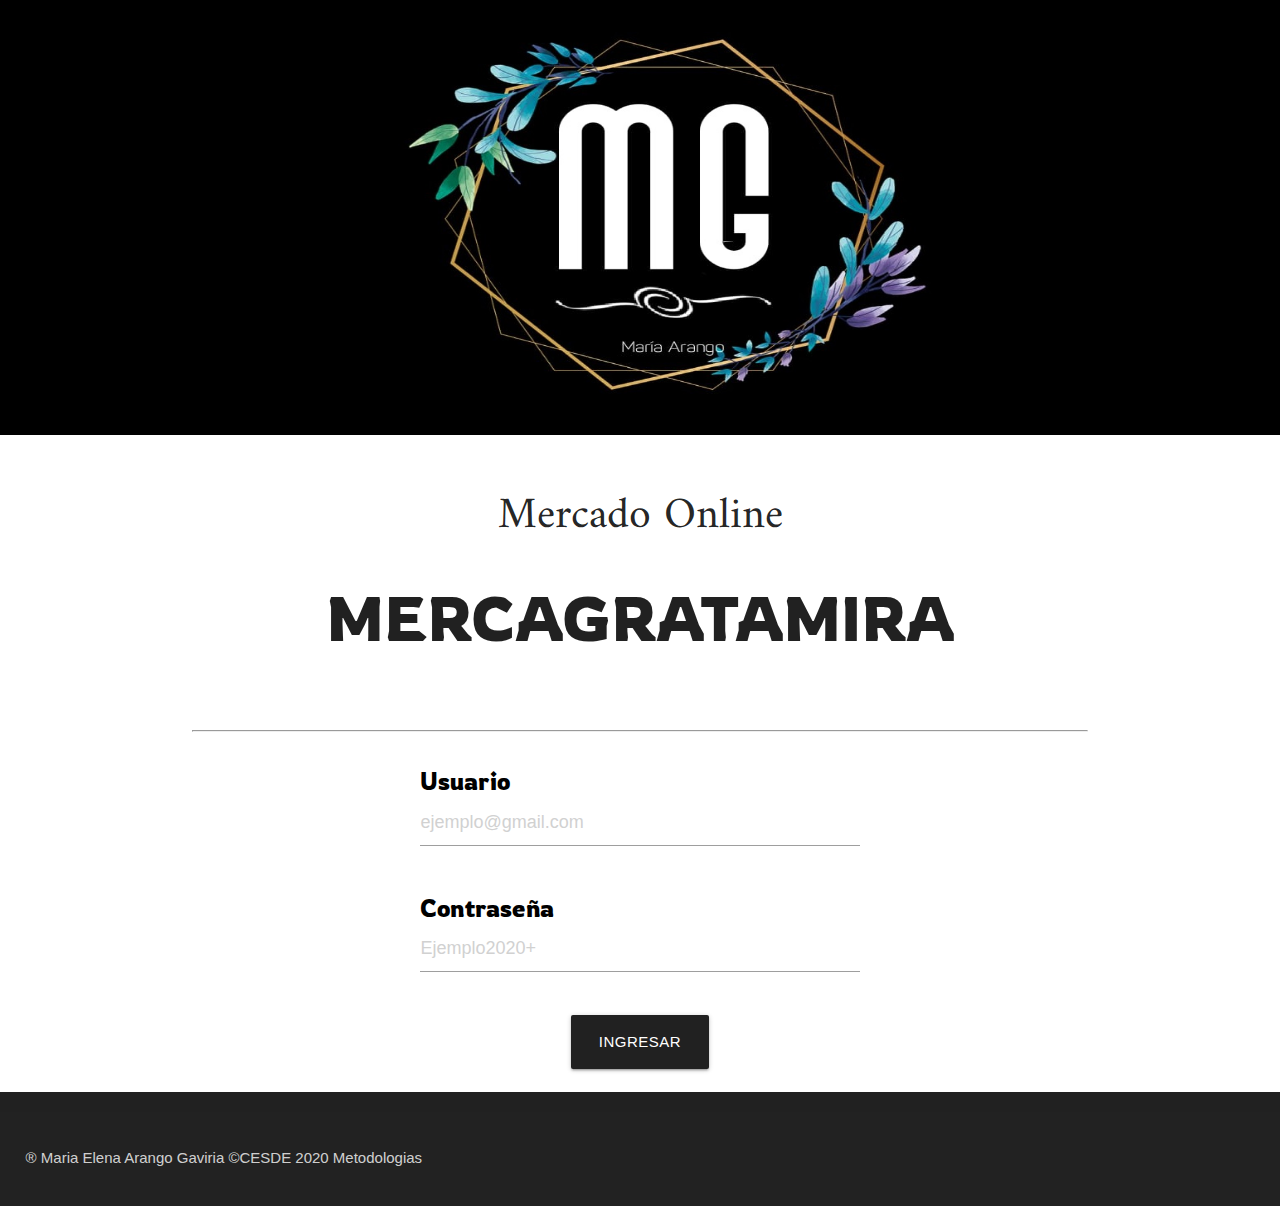
<file: MERCAGRATAMIRA/Index.html>
<!DOCTYPE html>
<html lang="en">
<head>
    <meta charset="UTF-8">
    <link rel="stylesheet" href="https://cdnjs.cloudflare.com/ajax/libs/materialize/1.0.0/css/materialize.min.css">
    <script src="https://cdnjs.cloudflare.com/ajax/libs/materialize/1.0.0/js/materialize.min.js"></script>
    <meta name="viewport" content="width=device-width, initial-scale=1.0">
    <link rel="preconnect" href="https://fonts.gstatic.com">
    <script src="JavaScript/Index.js" type="text/javascript"></script>
    <link href="https://fonts.googleapis.com/css2?family=Rowdies&display=swap" rel="stylesheet">
    <link href="https://fonts.googleapis.com/css2?family=Amiri:ital@1&family=Rowdies&display=swap" rel="stylesheet">
    <link rel="stylesheet" href="Css/Index.css">
    <title>INICIO DE SESIÓN</title>
</head>
<body>
<img src="Img/logo2.jpg" alt="logo">
<br><br>
<div class="container" id="inicio">
    <h3>Mercado Online</h3>
    <h1>MERCAGRATAMIRA</h1>
    <br><br><hr>
<br>
<div class="container">
<div class="container">
    <form class="col s12 p2">
      <div class="row">
        <div class="input-field col s12"><br>
            <input placeholder="ejemplo@gmail.com" id="usuario" type="email" class="validate"></input>
            <label for="usuario" id="label1">Usuario</label>
        </div>
      </div>
        <div class="row">
            <div class="input-field col s12"><br>
              <input placeholder="Ejemplo2020+" id="contraseña" type="password" class="validate"></input>
              <label for="contraseña" id="label2">Contraseña</label>
            </div>
        </div>
        <div>
            <a class="waves-effect waves-light btn-large grey darken-4" onclick="Ingresar()">Ingresar</a>
        </div>
    </form>
</div>
</div>
</div>

<br>
</body>
<footer class="page-footer grey darken-4">
    <div class="footer-copyright">
        <div id="foot">
            &reg; Maria Elena Arango Gaviria <strong> ©CESDE 2020 Metodologias</strong>
        </div>
    </div>
</footer>
</html>
</file>
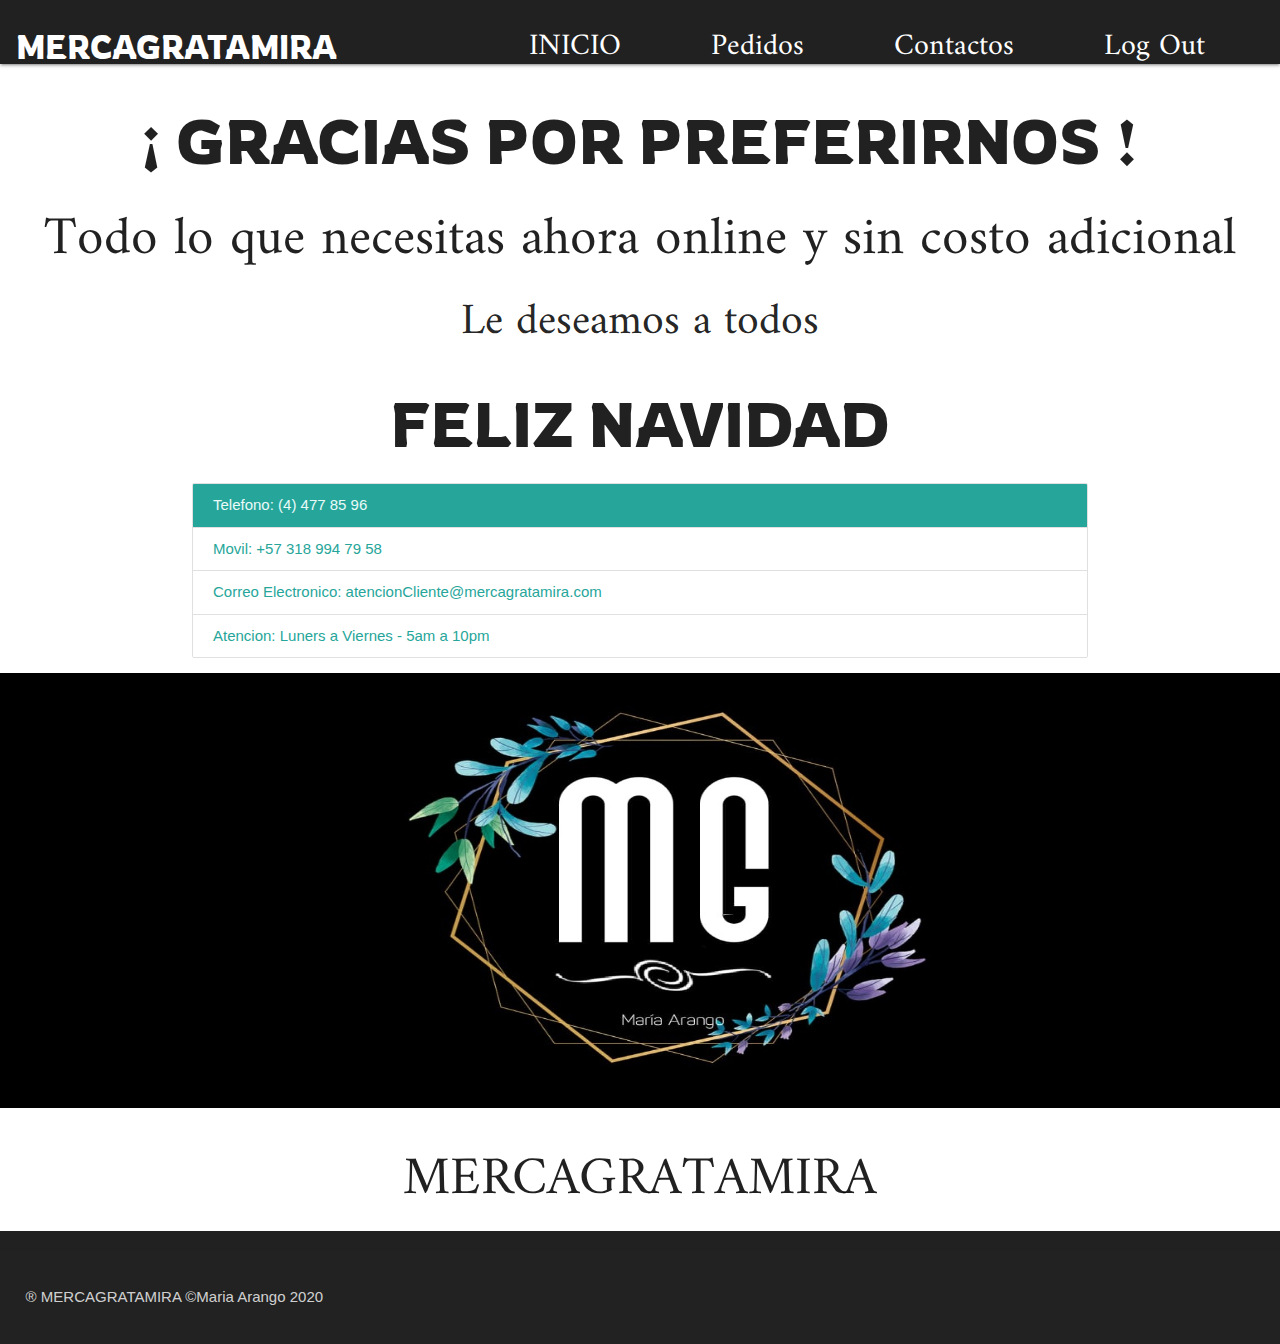
<file: MERCAGRATAMIRA/Contactos.html>
<!DOCTYPE html>
<html lang="en">
<head>
    <meta charset="UTF-8">
    <link rel="stylesheet" href="https://cdnjs.cloudflare.com/ajax/libs/materialize/1.0.0/css/materialize.min.css">
    <script src="https://cdnjs.cloudflare.com/ajax/libs/materialize/1.0.0/js/materialize.min.js"></script>
    <meta name="viewport" content="width=device-width, initial-scale=1.0">
    <link rel="preconnect" href="https://fonts.gstatic.com">
    <script src="JavaScript/Index.js" type="text/javascript"></script>
    <link href="https://fonts.googleapis.com/css2?family=Rowdies&display=swap" rel="stylesheet">
    <link href="https://fonts.googleapis.com/css2?family=Amiri:ital@1&family=Rowdies&display=swap" rel="stylesheet">
    <link rel="stylesheet" href="Css/Init.css">
    <title>Pedidos</title>
</head>
<body>
<header>
<div>
    <nav>
        <div class="nav-wrapper grey darken-4">
            <a href="" class="brand-logo" id="logo">MERCAGRATAMIRA</a>
            <ul id="nav-mobile" class="right hide-on-med-and-down">
                <li><a href="Inicio.html" class="paginas">INICIO</a></li>
                <li><a href="Pedido.html" class="paginas">Pedidos</a></li>
                <li><a href="Contactos.html" class="paginas">Contactos</a></li>
                <li><a href="Index.html" class="paginas">Log Out</a></li>
            </ul>
            
        </div>
    </nav>
    <h1>¡ GRACIAS POR PREFERIRNOS !</h1>
    <h2>Todo lo que necesitas ahora online y sin costo adicional</h2>
    <h3>Le deseamos a todos</h3>
    <h1>FELIZ NAVIDAD</h1>
</div>
<div class="container">
<div class="collection">
    <a href="#!" class="collection-item active">Telefono: (4) 477 85 96</a>
    <a href="#!" class="collection-item">Movil: +57 318 994 79 58</a>
    <a href="#!" class="collection-item">Correo Electronico: atencionCliente@mercagratamira.com</a>
    <a href="#!" class="collection-item">Atencion: Luners a Viernes - 5am a 10pm</a>
</div>
</div>
<img src="Img/logo2.jpg" alt="logo">
<h2>MERCAGRATAMIRA</h2>
</header>
</body>
<footer class="page-footer grey darken-4">
    <div class="footer-copyright">
        <div id="foot">
            &reg; MERCAGRATAMIRA <strong> ©Maria Arango 2020</strong>
        </div>
    </div>
</footer>
</html>
</file>
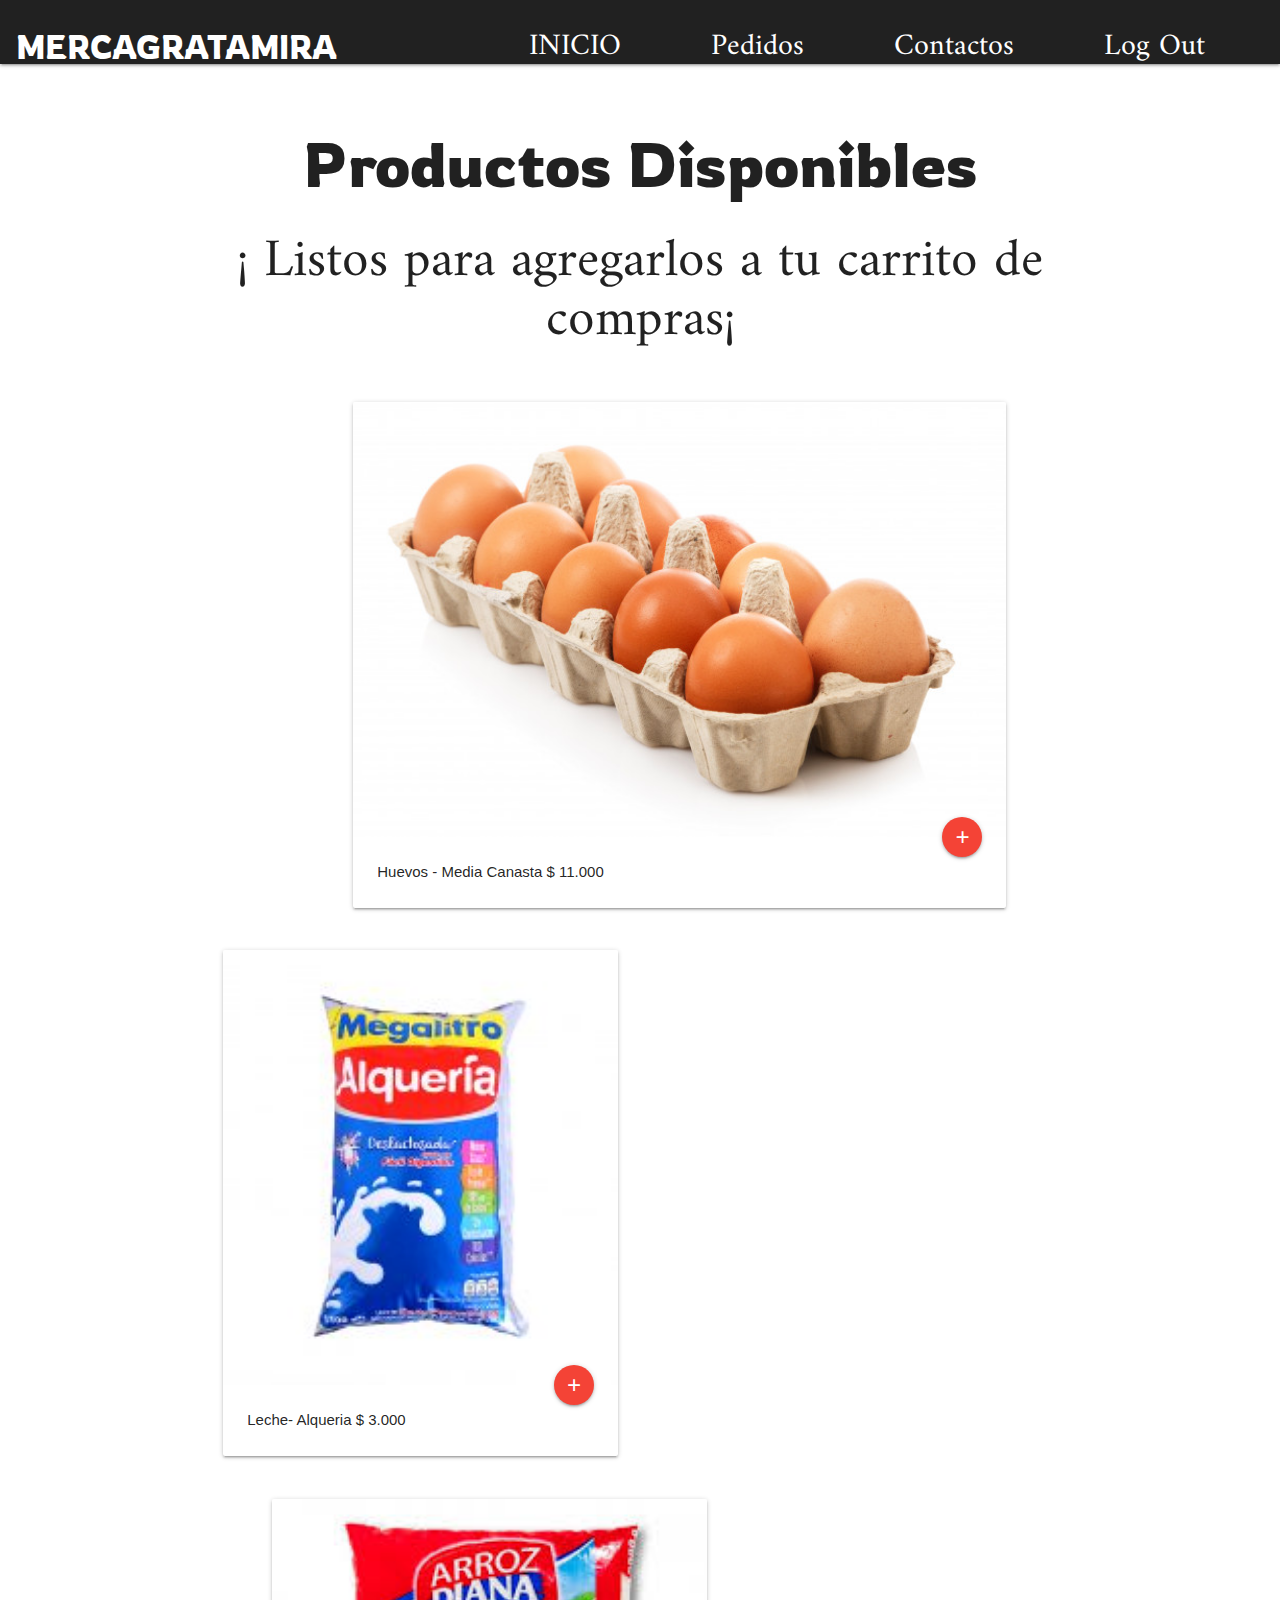
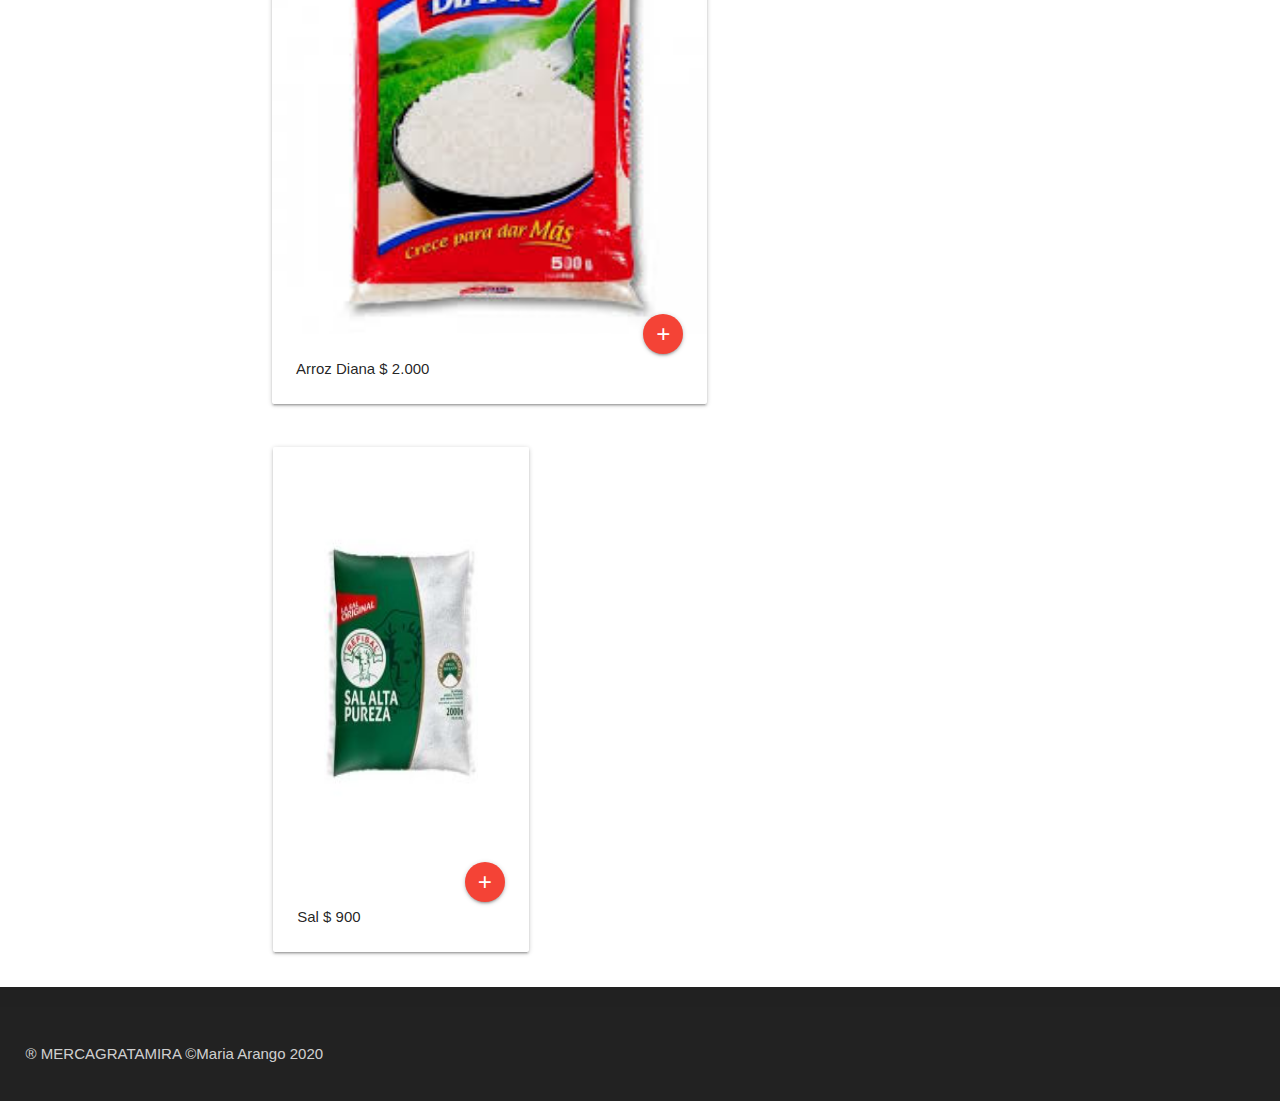
<file: MERCAGRATAMIRA/Inicio.html>
<!DOCTYPE html>
<html lang="en">
<head>
    <meta charset="UTF-8">
    <link rel="stylesheet" href="https://cdnjs.cloudflare.com/ajax/libs/materialize/1.0.0/css/materialize.min.css">
    <script src="https://cdnjs.cloudflare.com/ajax/libs/materialize/1.0.0/js/materialize.min.js"></script>
    <meta name="viewport" content="width=device-width, initial-scale=1.0">
    <link rel="preconnect" href="https://fonts.gstatic.com">
    <script src="JavaScript/Index.js" type="text/javascript"></script>
    <link href="https://fonts.googleapis.com/css2?family=Rowdies&display=swap" rel="stylesheet">
    <link href="https://fonts.googleapis.com/css2?family=Amiri:ital@1&family=Rowdies&display=swap" rel="stylesheet">
    <link rel="stylesheet" href="Css/Init.css">
    <title>INICIO</title>
</head>
<body>
<header>
<div>
    <nav>
        <div class="nav-wrapper grey darken-4">
            <a href="" class="brand-logo" id="logo">MERCAGRATAMIRA</a>
            <ul id="nav-mobile" class="right hide-on-med-and-down">
                <li><a href="Inicio.html" class="paginas">INICIO</a></li>
                <li><a href="Pedido.html" class="paginas">Pedidos</a></li>
                <li><a href="Contactos.html" class="paginas">Contactos</a></li>
                <li><a href="Index.html" class="paginas">Log Out</a></li>
            </ul>
        </div>
    </nav>
</div>
</header>
<br>
<div class="container">
    <h1>Productos Disponibles</h1>
    <h2>¡ Listos para agregarlos a tu carrito de compras¡</h2>
  
<br>
<div id="row1">
<div class="row">
    <div class="col">
      <div class="card">
        <div class="card-image">
          <img src="Img/huevos.jpg">
          <a class="btn-floating halfway-fab waves-effect waves-light red"><i class="material-icons">+</i></a>
        </div>
        <div class="card-content">
          <p>Huevos - Media Canasta $ 11.000</p>
        </div>
      </div>
    </div>
</div>
</div>
<div id="row2">
  <div class="row">
    <div class="col">
      <div class="card">
        <div class="card-image">
          <img src="Img/leche.jpg">
          <a class="btn-floating halfway-fab waves-effect waves-light red"><i class="material-icons">+</i></a>
        </div>
        <div class="card-content">
          <p>Leche- Alqueria $ 3.000</p>
        </div>
      </div>
    </div>
  </div>
</div> 
<div id="row3">
    <div class="row">
        <div >
          <div class="card">
            <div class="card-image">
              <img src="Img/arroz diana.jpg">
              <a class="btn-floating halfway-fab waves-effect waves-light red"><i class="material-icons"> + </i></a>
            </div>
            <div class="card-content">
              <p>Arroz Diana $ 2.000</p>
            </div>
          </div>
        </div>
      </div>    
</div>
<div id="row4">
    <div class="row">
        <div class="col m9">
          <div class="card">
            <div class="card-image">
              <img src="Img/sal.jpg">
              <a class="btn-floating halfway-fab waves-effect waves-light red"><i class="material-icons"> + </i></a>
            </div>
            <div class="card-content">
              <p>Sal $ 900</p>
            </div>
          </div>
        </div>
      </div>
</div> 
</div>              
</div> 
</div>    
</body>
<footer class="page-footer grey darken-4">
    <div class="footer-copyright">
        <div id="foot">
            &reg; MERCAGRATAMIRA <strong> ©Maria Arango 2020</strong>
        </div>
    </div>
</footer>
</html>
</file>
<file: MERCAGRATAMIRA/Css/Index.css>
img{
    height: 29em;
    width: 90em;
}
#inicio{
    text-align: center;
}
#form{
    color: black;
}
#foot{
    padding: 2%;
    size: 30px;
}
#label1, #label2{
    font-family: 'Rowdies', cursive;
    font-size: 30px;
    color: black;
}
#usuario, #contraseña{
    font-size: 18px;
}
h1{
    font-family: 'Rowdies', cursive;
}
h4{
    font-family: 'Rowdies', cursive;
}
h3{
    font-family: 'Amiri', serif;
}
</file>
<file: MERCAGRATAMIRA/Css/Init.css>
#logo{
    padding: 0.5em;
    font-family: 'Rowdies', cursive;
}
li{
    font-family: 'Amiri', serif;
    font-size: 300px;
    margin-right: 0.2em;
}
.paginas{
    font-size: 30px;
    padding: 0.5em;
}
#tt{
    padding: 1em;
}
#row1{
    float: left;
    clear: right;
    margin-left: 10em;
}
#row4{
    float: left;
    clear: right; 
    margin-left: 70px;
}
#row2{
    clear: both; 
    float: left; 
    margin-bottom: 0.5px;
    margin-left: 20px;                                                                                          
}
#row3{
    float: left;
    clear: right;
    margin-left: 80px;
}
footer{
    clear: both;
}
h1{
    text-align: center;
    font-family: 'Rowdies', cursive;
}
h2, h3{
    text-align: center;
    font-family: 'Amiri', serif;
    justify-content: center;
}
#foot{
    padding: 2%;
    size: 30px;
}
img{
    height: 29em;
    width: 90em;
}
#pedido{
    clear: both;
}
</file>
